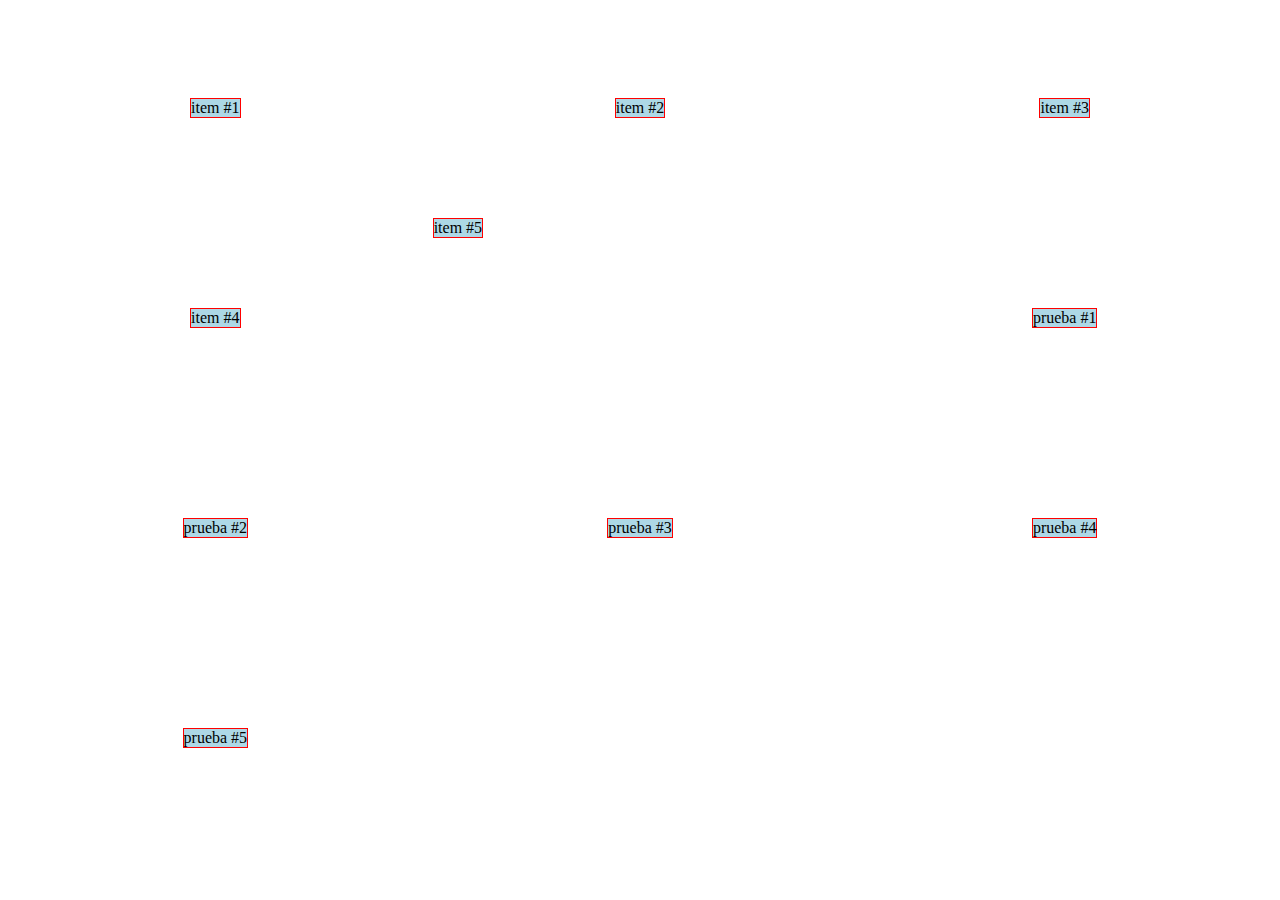
<file: Alineacion-contenido/index.html>
<!DOCTYPE html>
<html lang="en">
<head>
    <meta charset="UTF-8">
    <meta name="viewport" content="width=device-width, initial-scale=1.0">
    <meta http-equiv="X-UA-Compatible" content="ie=edge">
    <link rel="stylesheet" href="estiloss.css">
    <title>Document</title>

</head>
<body>
    <div class="container">
    <div class="item">
      item #1
    </div>
    <div class="item">item #2</div>
    <div class="item">item #3</div>
    <div class="item">item #4</div>
    <div class="item">item #5</div>
    <div class="item">prueba #1</div>
    <div class="item">prueba #2</div>
    <div class="item">prueba #3</div>
    <div class="item">prueba #4</div>
    <div class="item">prueba #5</div>
    </div>
</body>
</html>
</file>
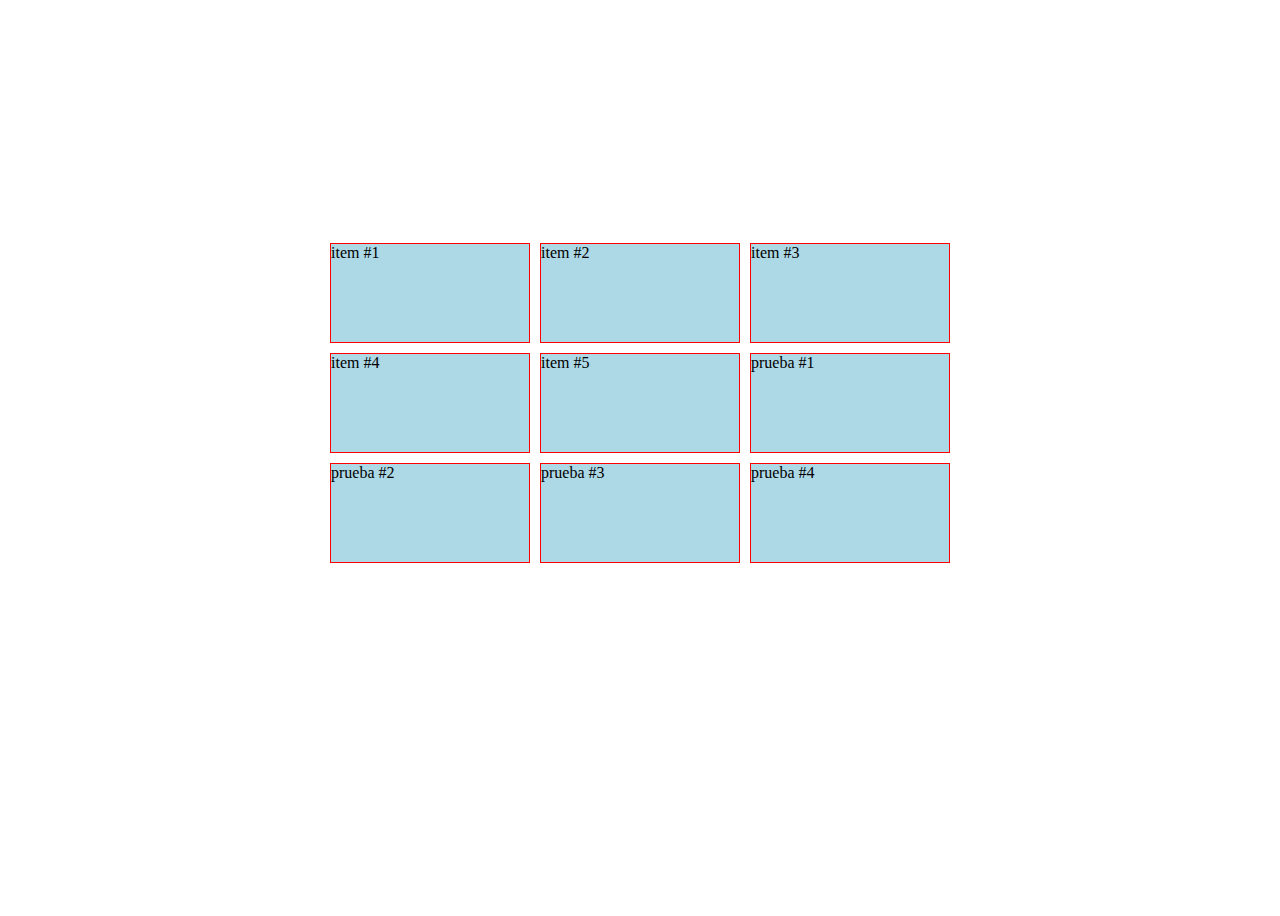
<file: alineando-contenido/index.html>
<!DOCTYPE html>
<html lang="en">
<head>
    <meta charset="UTF-8">
    <meta name="viewport" content="width=device-width, initial-scale=1.0">
    <meta http-equiv="X-UA-Compatible" content="ie=edge">
    <link rel="stylesheet" href="estiloss.css">
    <title>Document</title>

</head>
<body>
    <div class="container">
    <div class="item">item #1</div>
    <div class="item">item #2</div>
    <div class="item">item #3</div>
    <div class="item">item #4</div>
    <div class="item">item #5</div>
    <div class="item">prueba #1</div>
    <div class="item">prueba #2</div>
    <div class="item">prueba #3</div>
    <div class="item">prueba #4</div>
    </div>
</body>
</html>
</file>
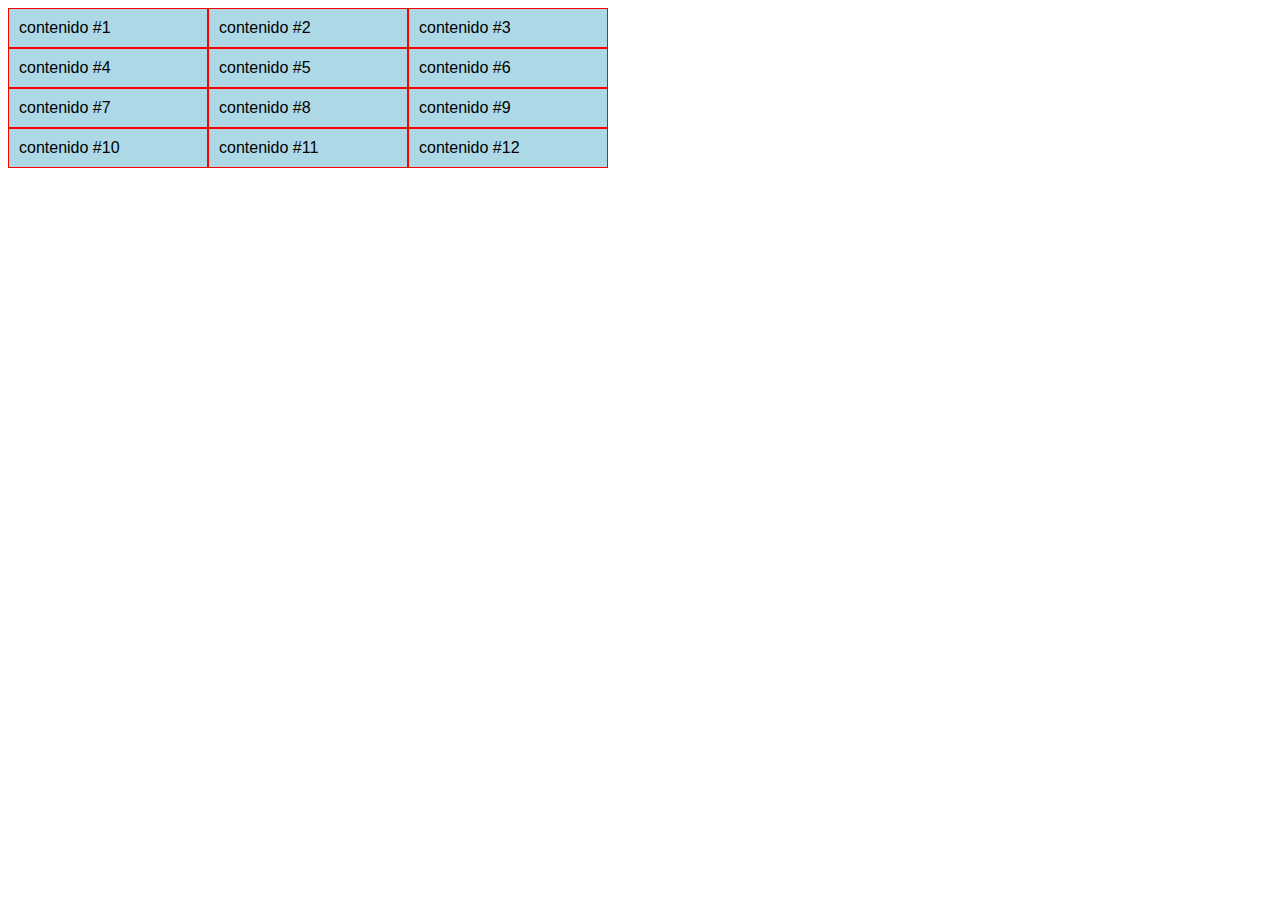
<file: Columnas/index.html>
<!DOCTYPE html>
<html lang="en">
<head>
    <meta charset="UTF-8">
    <meta name="viewport" content="width=device-width, initial-scale=1.0">
    <meta http-equiv="X-UA-Compatible" content="ie=edge">
    <link rel="stylesheet" href="styles.css">
    <title>Columnas</title>
</head>
<body>
    <section class="container">
        <div class="item">contenido #1</div>
        <div class="item">contenido #2</div>
        <div class="item">contenido #3</div>
        <div class="item">contenido #4</div>
        <div class="item">contenido #5</div>
        <div class="item">contenido #6</div>
        <div class="item">contenido #7</div>
        <div class="item">contenido #8</div>
        <div class="item">contenido #9</div>
        <div class="item">contenido #10</div>
        <div class="item">contenido #11</div>
        <div class="item">contenido #12</div>
    </section>
</body>
</html>
</file>
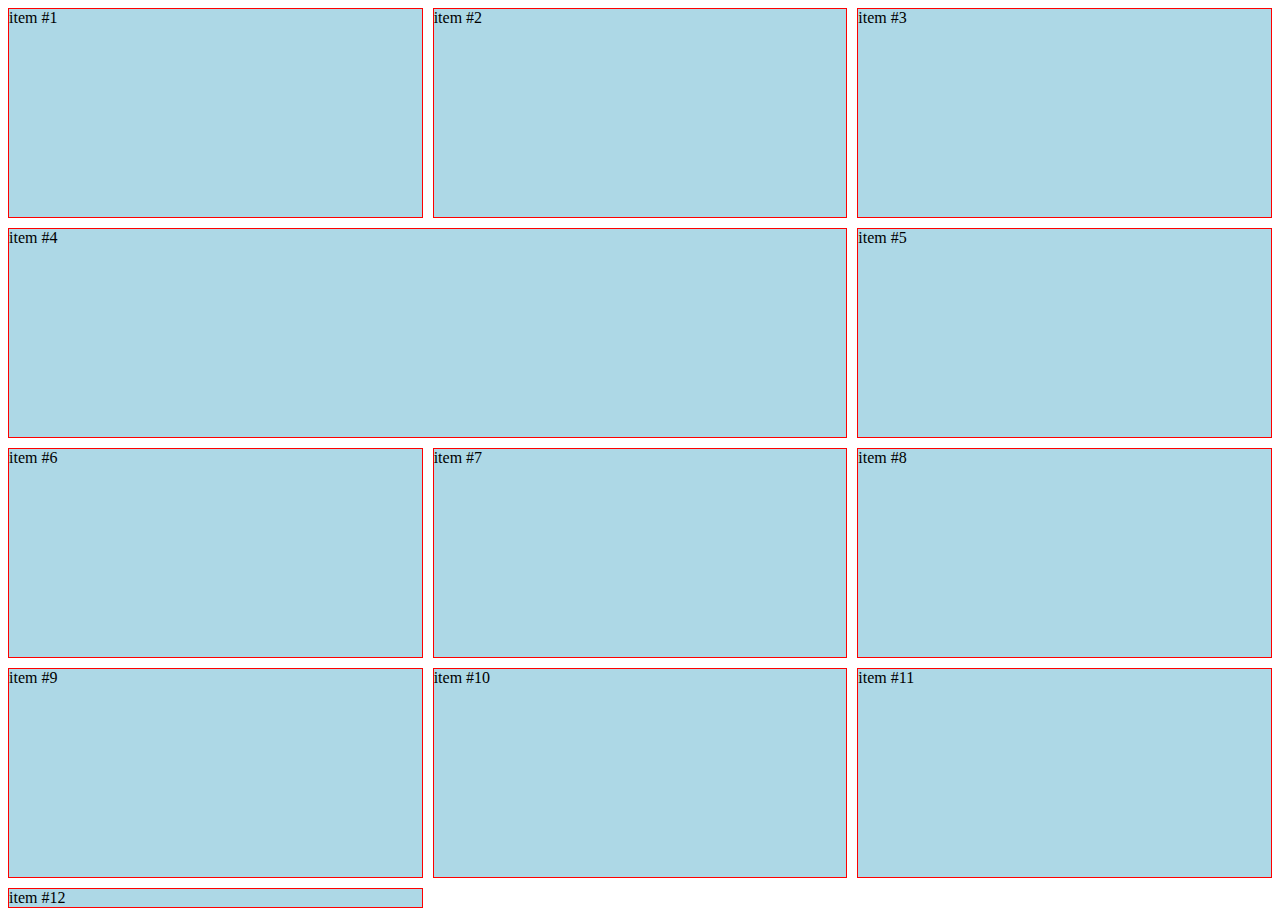
<file: Colums-size/index.html>
<!DOCTYPE html>
<html lang="en">
<head>
    <meta charset="UTF-8">
    <meta name="viewport" content="width=device-width, initial-scale=1.0">
    <meta http-equiv="X-UA-Compatible" content="ie=edge">
    <link rel="stylesheet" href="estilos.css">
    <title>Document</title>

</head>
<body>
    <div class="container">
    <div class="item">item #1</div>
    <div class="item">item #2</div>
    <div class="item">item #3</div>
    <div class="item">item #4</div>
    <div class="item">item #5</div>
    <div class="item">item #6</div>
    <div class="item">item #7</div>
    <div class="item">item #8</div>
    <div class="item">item #9</div>
    <div class="item">item #10</div>
    <div class="item">item #11</div>
    <div class="item">item #12</div>
    </div>
</body>
</html>
</file>
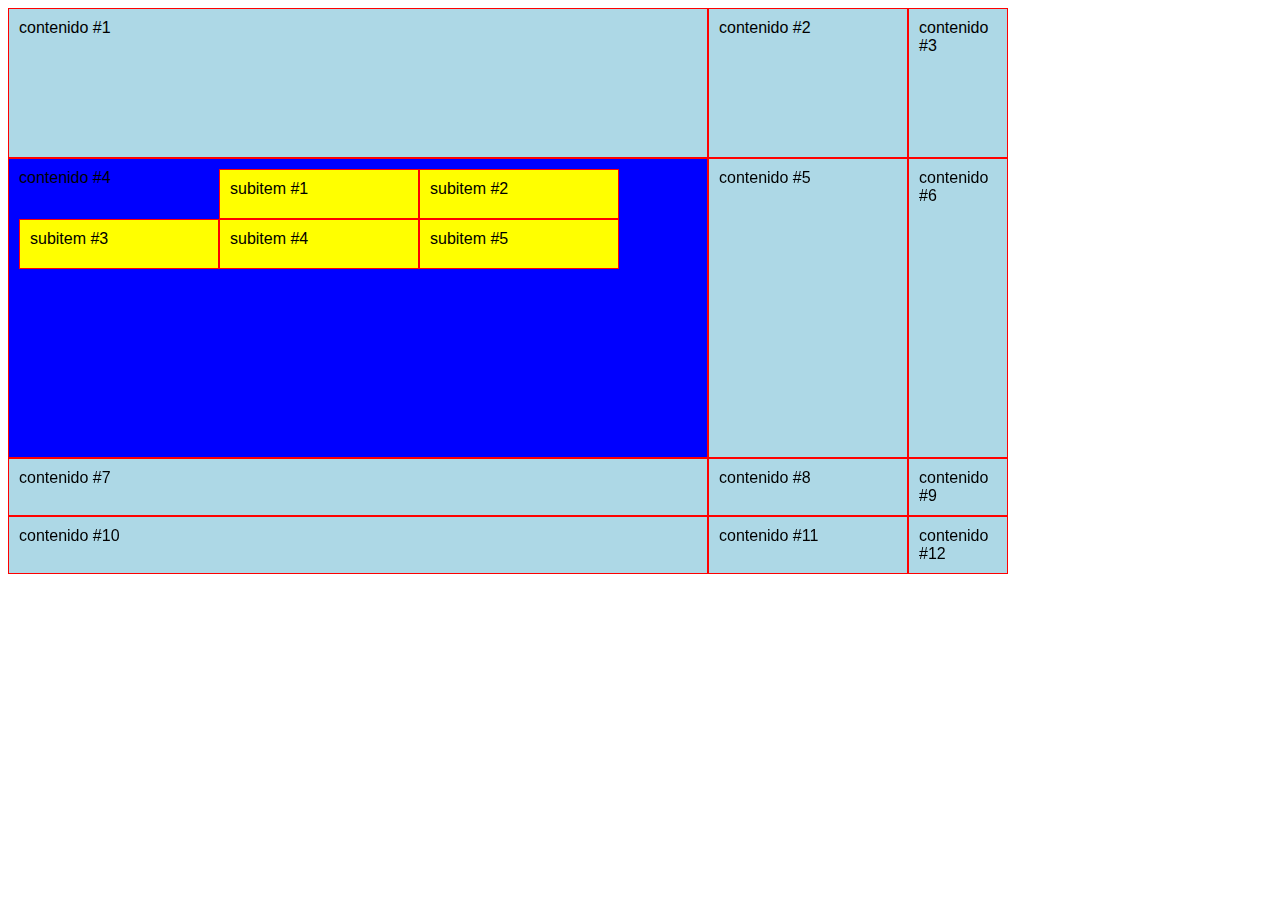
<file: Display/index.html>
<!DOCTYPE html>
<html lang="en">
<head>
    <meta charset="UTF-8">
    <meta name="viewport" content="width=device-width, initial-scale=1.0">
    <meta http-equiv="X-UA-Compatible" content="ie=edge">
    <link rel="stylesheet" href="styles.css">
    <title>Filas</title>
</head>
<body>
    <section class="container">
        <div class="item">contenido #1</div>
        <div class="item">contenido #2</div>
        <div class="item">contenido #3</div>
        <div class="item">contenido #4
            <div class="item">subitem #1</div>
            <div class="item">subitem #2</div>
            <div class="item">subitem #3</div>
            <div class="item">subitem #4</div>
            <div class="item">subitem #5</div>
        </div>
        <div class="item">contenido #5</div>
        <div class="item">contenido #6</div>
        <div class="item">contenido #7</div>
        <div class="item">contenido #8</div>
        <div class="item">contenido #9</div>
        <div class="item">contenido #10</div>
        <div class="item">contenido #11</div>
        <div class="item">contenido #12</div>
    </section>
</body>
</html>
</file>
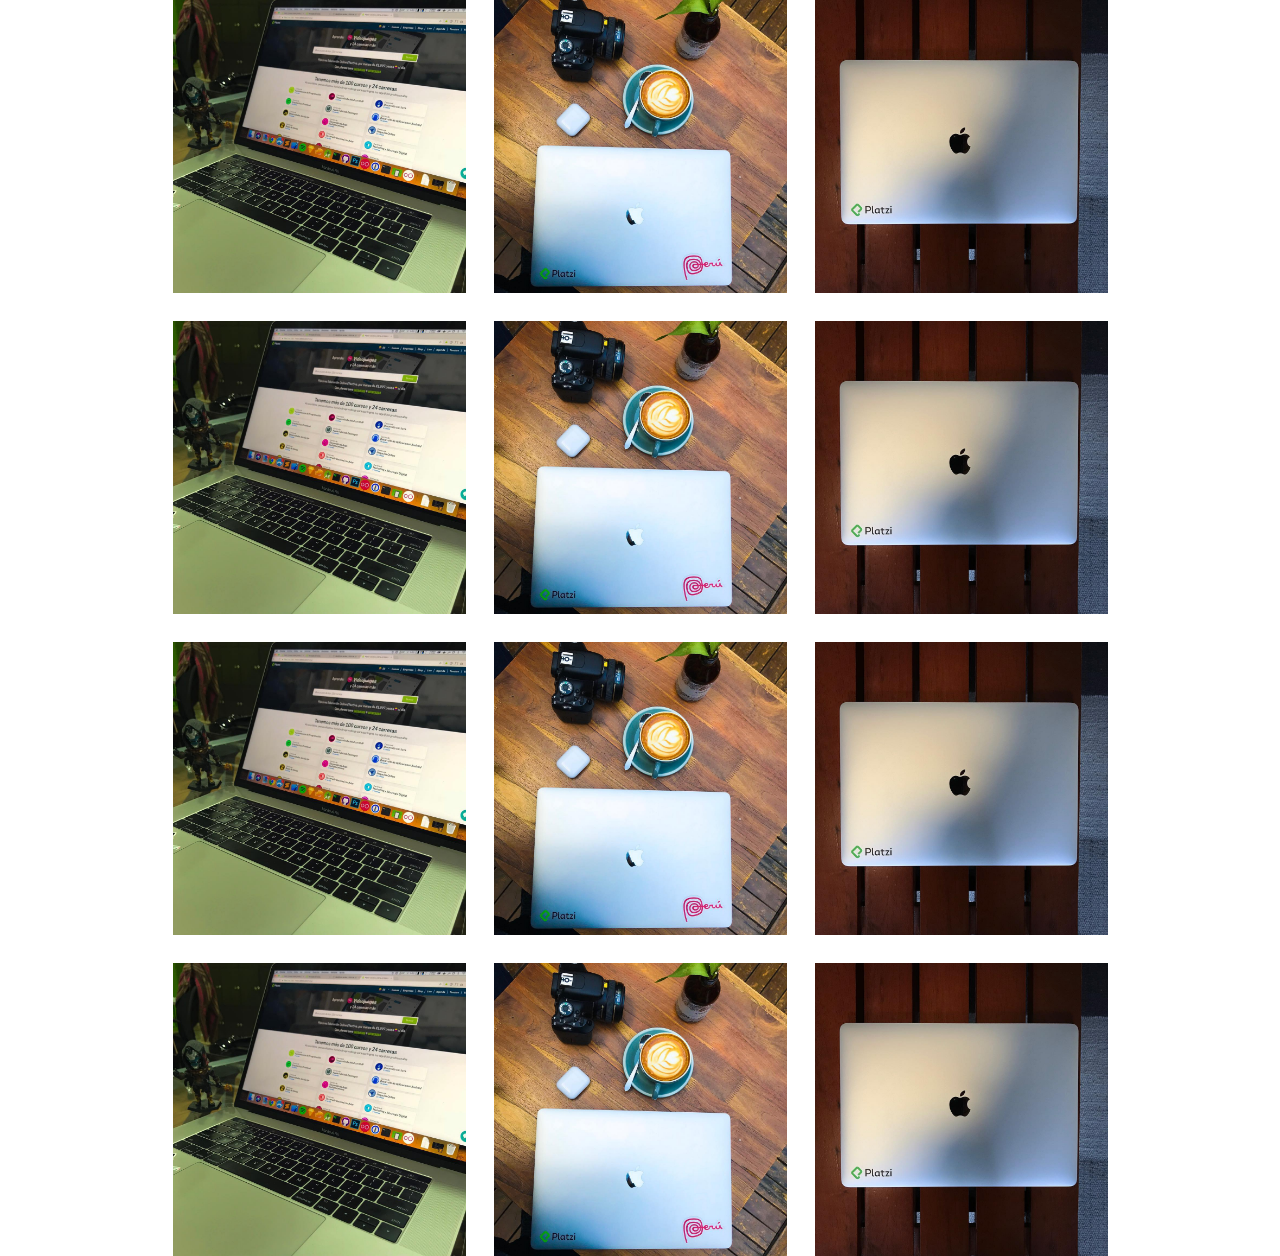
<file: instagram/index.html>
<!DOCTYPE html>
<html lang="en">
<head>
    <meta charset="UTF-8">
    <meta name="viewport" content="width=device-width, initial-scale=1.0">
    <meta http-equiv="X-UA-Compatible" content="ie=edge">
    <link rel="stylesheet" href="styles.css">
    <title>Instagram</title>
</head>
<body>
    <section class="post-list">
        <a href="" class="post">
            <figure class="post-image">
                <img src="compu.jpg" alt="">
            </figure>
            <span class="post-overlay">
                <p>
                <span class="post-likes">150</span>
                <span class="post-comments">10</span>
                </p>
            </span>
        </a>
        <a href="" class="post">
            <figure class="post-image">
                <img src="compu2.jpg" alt="">
            </figure>
            <span class="post-overlay">
                <p>
                <span class="post-likes">150</span>
                <span class="post-comments">10</span>
                </p>
            </span>
        </a>
        <a href="" class="post">
            <figure class="post-image">
                <img src="compu3.jpg" alt="">
            </figure>
            <span class="post-overlay">
                <p>
                <span class="post-likes">150</span>
                <span class="post-comments">10</span>
                </p>
            </span>
        </a>
        <a href="" class="post">
            <figure class="post-image">
                <img src="compu.jpg" alt="">
            </figure>
            <span class="post-overlay">
                <p>
                <span class="post-likes">150</span>
                <span class="post-comments">10</span>
                </p>
            </span>
        </a>
        <a href="" class="post">
            <figure class="post-image">
                <img src="compu2.jpg" alt="">
            </figure>
            <span class="post-overlay">
                <p>
                <span class="post-likes">150</span>
                <span class="post-comments">10</span>
                </p>
            </span>
        </a>
        <a href="" class="post">
            <figure class="post-image">
                <img src="compu3.jpg" alt="">
            </figure>
            <span class="post-overlay">
                <p>
                <span class="post-likes">150</span>
                <span class="post-comments">10</span>
                </p>
            </span>
        </a>
        <a href="" class="post">
            <figure class="post-image">
                <img src="compu.jpg" alt="">
            </figure>
            <span class="post-overlay">
                <p>
                <span class="post-likes">150</span>
                <span class="post-comments">10</span>
                </p>
            </span>
        </a>
        <a href="" class="post">
            <figure class="post-image">
                <img src="compu2.jpg" alt="">
            </figure>
            <span class="post-overlay">
                <p>
                <span class="post-likes">150</span>
                <span class="post-comments">10</span>
                </p>
            </span>
        </a>
        <a href="" class="post">
            <figure class="post-image">
                <img src="compu3.jpg" alt="">
            </figure>
            <span class="post-overlay">
                <p>
                <span class="post-likes">150</span>
                <span class="post-comments">10</span>
                </p>
            </span>
        </a>
        <a href="" class="post">
            <figure class="post-image">
                <img src="compu.jpg" alt="">
            </figure>
            <span class="post-overlay">
                <p>
                <span class="post-likes">150</span>
                <span class="post-comments">10</span>
                </p>
            </span>
        </a>
        <a href="" class="post">
            <figure class="post-image">
                <img src="compu2.jpg" alt="">
            </figure>
            <span class="post-overlay">
                <p>
                <span class="post-likes">150</span>
                <span class="post-comments">10</span>
                </p>
            </span>
        </a>
        <a href="" class="post">
            <figure class="post-image">
                <img src="compu3.jpg" alt="">
            </figure>
            <span class="post-overlay">
                <p>
                <span class="post-likes">150</span>
                <span class="post-comments">10</span>
                </p>
            </span>
        </a>

    </section>
</body>
</html>
</file>
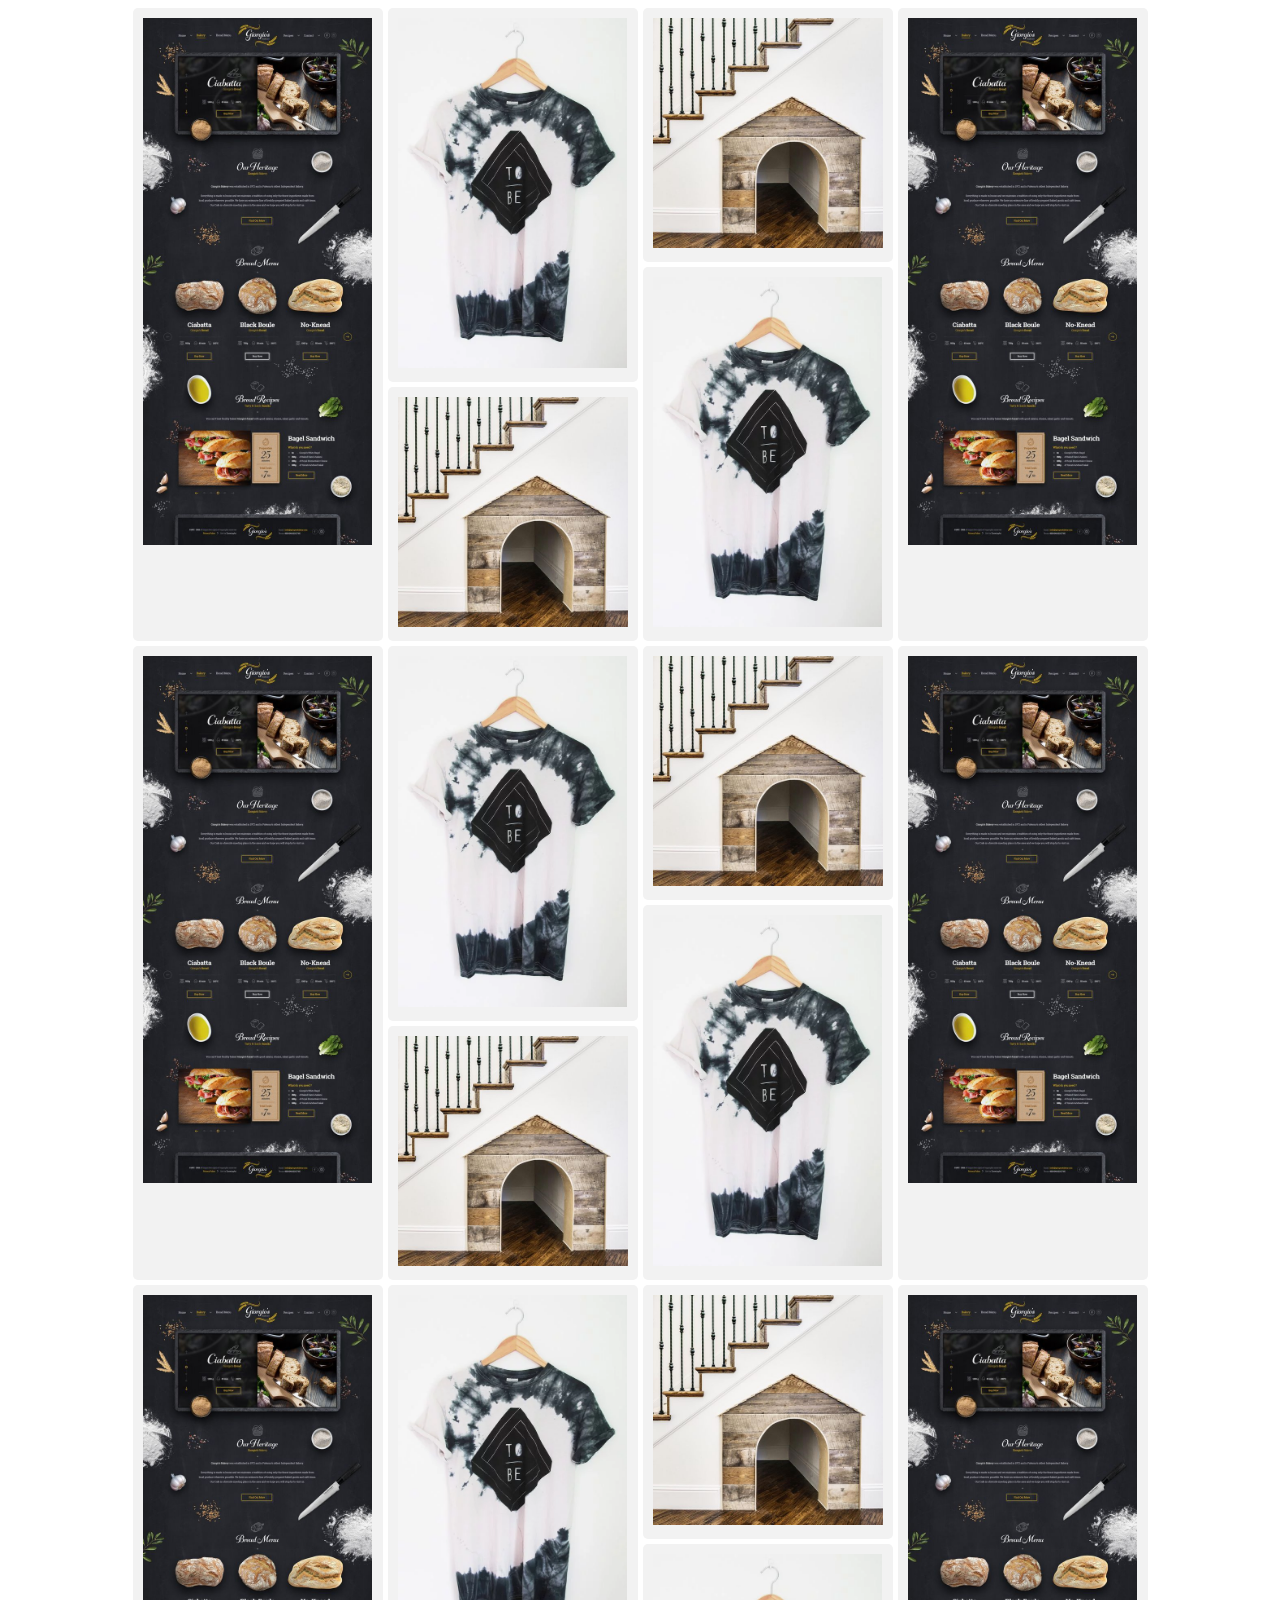
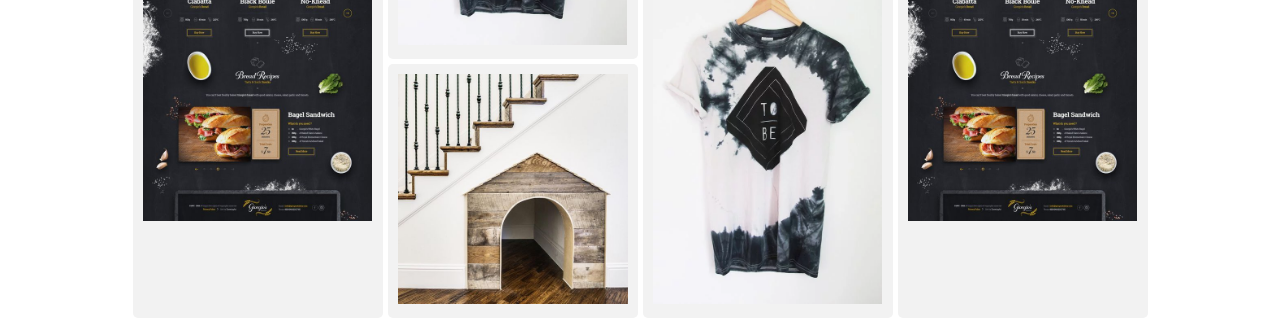
<file: Pinterest/index.html>
<!DOCTYPE html>
<html lang="en">
<head>
    <meta charset="UTF-8">
    <meta name="viewport" content="width=device-width, initial-scale=1.0">
    <meta http-equiv="X-UA-Compatible" content="ie=edge">
    <link rel="stylesheet" href="styles.css">
    <title>Pinterest</title>
</head>
<body>
    <div class="container">
        <div class="image tercero">
            <img src="landing.jpg" alt="">
        </div>
        <div class="image segundo">
            <img src="tshirt.jpg" alt="">
        </div>
        <div class="image primero">
            <img src="house.jpg" alt="">
        </div>
         <div class="image tercero">
            <img src="landing.jpg" alt="">
        </div>
        <div class="image segundo">
            <img src="tshirt.jpg" alt="">
        </div>
        <div class="image primero">
            <img src="house.jpg" alt="">
        </div>
         <div class="image tercero">
            <img src="landing.jpg" alt="">
        </div>
        <div class="image segundo">
            <img src="tshirt.jpg" alt="">
        </div>
        <div class="image primero">
            <img src="house.jpg" alt="">
        </div>
        <div class="image tercero">
            <img src="landing.jpg" alt="">
        </div>
        <div class="image segundo">
            <img src="tshirt.jpg" alt="">
        </div>
        <div class="image primero">
            <img src="house.jpg" alt="">
        </div>
         <div class="image tercero">
            <img src="landing.jpg" alt="">
        </div>
        <div class="image segundo">
            <img src="tshirt.jpg" alt="">
        </div>
        <div class="image primero">
            <img src="house.jpg" alt="">
        </div>
         <div class="image tercero">
            <img src="landing.jpg" alt="">
        </div>
        <div class="image segundo">
            <img src="tshirt.jpg" alt="">
        </div>
        <div class="image primero">
            <img src="house.jpg" alt="">
        </div>
    </div>
</body>
</html>
</file>
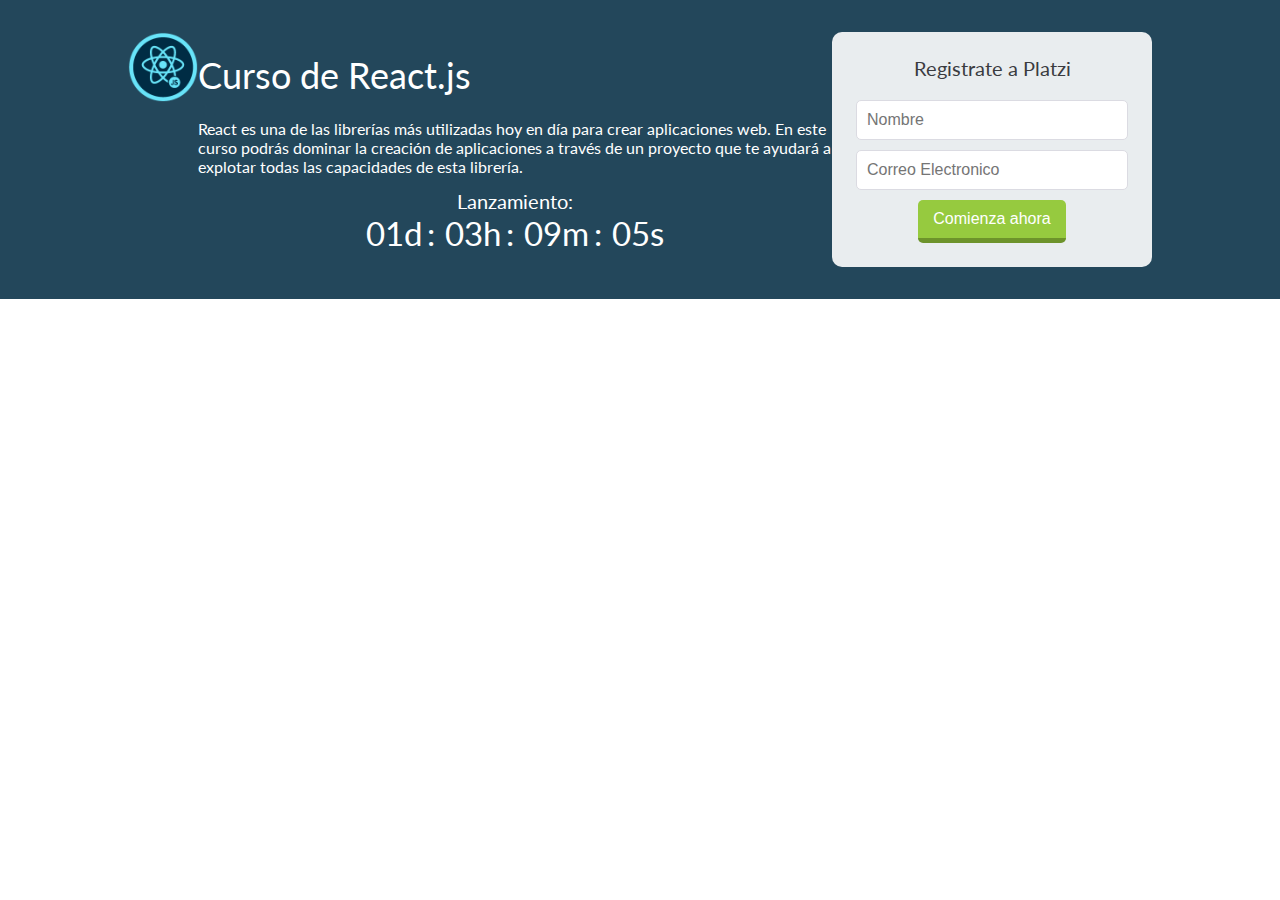
<file: Platzi/index.html>
<!DOCTYPE html>
<html lang="en">
<head>
    <meta charset="UTF-8">
    <meta name="viewport" content="width=device-width, initial-scale=1.0">
    <meta http-equiv="X-UA-Compatible" content="ie=edge">
    <link href="https://fonts.googleapis.com/css?family=Lato:400,700&display=swap" rel="stylesheet">
    <link rel="stylesheet" href="styles.css">
    <title>Curso de React.js</title>
</head>
<body>
    <div class="hero">
        <div class="hero-container">
        <div class="image-container">
            <img src="badge.png" alt="">
        </div>
        <h1 class="hero-title">Curso de React.js</h1>
        <div class="description"> 
        <p class="description"> React es una de las librerías más utilizadas hoy en día para crear aplicaciones web. En este curso podrás dominar la creación de aplicaciones a través de un proyecto que te ayudará a explotar todas las capacidades de esta librería.</p>
        </div>
        <form action="" class="form">
            <p>Registrate a Platzi</p>
            <input type="text" placeholder="Nombre">
            <input type="email" placeholder="Correo Electronico">
            <button type="submit">Comienza ahora</button>
        </form>
        <div class="countdown">
        <p>Lanzamiento:</p>
        <p>
            <span>01d</span>
            <span>03h</span>
            <span>09m</span>
            <span>05s</span>
        </p>
        </div>
        </div>
    </div>
</body>
</html>
</file>
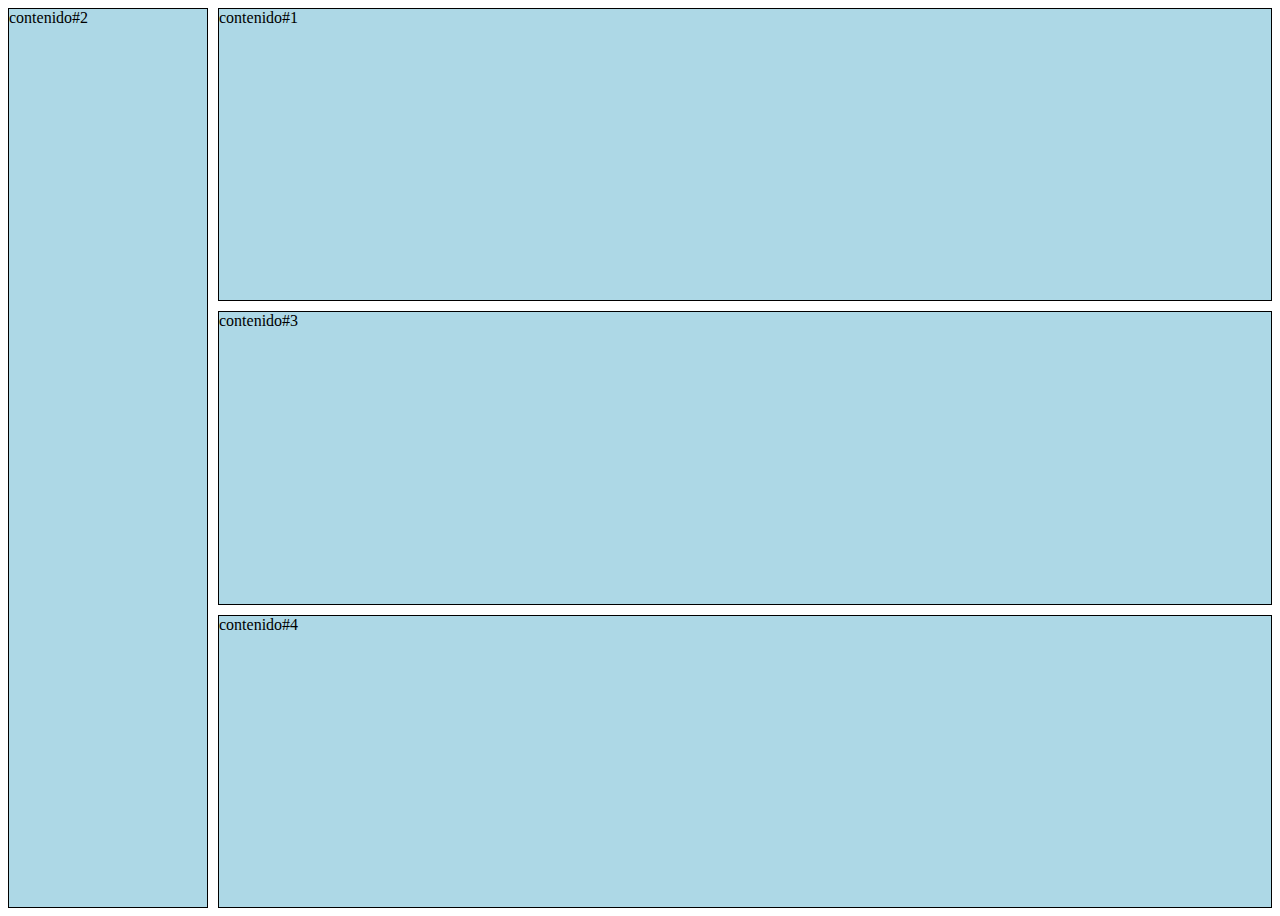
<file: Areas de contenido/jeje.html>
<!DOCTYPE html>
<html lang="en">
<head>
    <meta charset="UTF-8">
    <meta name="viewport" content="width=device-width, initial-scale=1.0">
    <meta http-equiv="X-UA-Compatible" content="ie=edge">
    <link rel="stylesheet" href="estilos.css">
    <title>Document</title>
</head>
<body>
    <div class="container">
        <div class="item header">contenido#1</div>
        <div class="item left">contenido#2</div>
        <div class="item contenido">contenido#3</div>
        <div class="item footer">contenido#4</div>
    </div>
</body>
</html>
</file>
<file: Alineacion-contenido/estiloss.css>
.container {
    display: grid;
    grid-template: repeat(4, 200px) / repeat(3, 1fr);
    grid-gap: 10px;
    justify-items: center;
    align-items: center;
}
.item {
    border: 1px solid red;
    background: lightblue;
}
.item:nth-of-type(5) {
    align-self: start;
    justify-self: start;
}
</file>
<file: alineando-contenido/estiloss.css>
.container {
    display: grid;
    grid-template: repeat(4, 100px) / repeat(3, 200px);
    grid-gap: 10px;
    height: 100vh;
    /* justify-items: center; */
    /* align-items: center; */
    justify-content:center;
    align-content: center;
}
.item {
    border: 1px solid red;
    background: lightblue;
}
</file>
<file: Columnas/styles.css>
body {
    font-family: Arial;
}
.container {
    display: grid;
    grid-template-columns: 200px 200px 200px;
}
.item {
    background: lightblue;
    border: 1px solid red;
    padding: 10px;
}
</file>
<file: Colums-size/estilos.css>
.container {
    display: grid;
    grid-template-columns: repeat(3, 1fr);
    grid-template-rows: repeat(4, 1fr);
    grid-gap: 10px 10px;
    height: 100vh;
}
.item {
    border:1px solid red;
    background: lightblue;
}
.item:nth-of-type(4) {
    grid-column: span 2;
}
</file>
<file: Display/styles.css>
body {
    font-family: Arial;
}
.container {
    display: grid;
    /* grid-template-columns: 200px 200px 200px; */
    /* grid-template-rows: 150px 130px; */
    grid-template: 150px 300px / 700px 200px 100px; /* Aqui hay una fila que no tengo control 
                                                     que se añadio ya que no tenia mas espacio*/
}
.item {
    background: lightblue;
    border: 1px solid red;
    padding: 10px;
}
.item:nth-of-type(4) {

    background: blue;
    overflow: auto;
    display: grid;
    grid-template: 50px 50px 50px /200px 200px 200px;
}
.item .item {
    background: yellow;

}
</file>
<file: instagram/styles.css>
body {
    margin:0;
    font-family: Arial;
}
.post-list {
    display:grid;
    grid-template-columns: repeat(3, minmax(100px, 293px));
    grid-gap: 28px;
    justify-content: center;
    /* grid-template-rows: repeat() */
}
.post {
    cursor: pointer;
    position: relative;
    /* width: 200px; */
    display: block;
}
.post-image {
    margin: 0;
}
.post-image img {
    width: 100%;
    vertical-align: top;

}
.post-overlay {
    background: rgba(0,0,0, .4);
    position: absolute;
    top: 0;
    right: 0;
    bottom: 0;
    left: 0;
    display: none;
    justify-content: center;
    align-items: center;
    color: white;
    text-align: center;
}
.post:hover .post-overlay {
    display: flex;
}
.post-likes,
.post-comments {
    width: 80px;
    font-weight: bold;
    display: inline-block;
    
}
@media screen and (max-width: 768px) {
    .post-list {
        grid-gap:3px;
    }
}
</file>
<file: Pinterest/styles.css>
.container {
   display: grid;
   grid-template-columns: repeat(auto-fill, 250px);
   justify-content: center;
   grid-gap: 5px;
}
.image {
    border-radius: 5px;
    padding: 10px;
    background: #f2f2f2;
}
.image img {
    max-width: 100%;
}
.primero {
    grid-row-end: span 1;
}
.segundo {
    grid-row-end: span 2;
}
.tercero {
    grid-row-end: span 3;
}
</file>
<file: Platzi/styles.css>
body {
    font-family: "Lato", sans-serif;
    margin: 0;
}
.hero {
    color:white;
    background: #23475b;
    padding: 32px 15px;
    display: grid;
    grid-template-columns: minmax(auto, 1024px);
    justify-content: center;
}
.image-container {
    grid-area: badge;
}

.image-container img{
max-width: 70px;
}
.hero-container {
    display: grid;
    grid-template-columns: 70px 1fr 320px;
    grid-template-areas: "badge hero-title form"
                         ". description form"
                         ". countdown form";
}
.hero-title {
    font-size:36px;
    font-weight: normal;
    margin:0;
    display: flex;
    align-items: center;
    grid-area: hero-title;
}
.form {
    text-align: center;
    background: rgba(255, 255, 255, .9);
    padding: 1.5em;
    border-radius: 10px;
    grid-area: form;
}
.form input {
    width: 100%;
    padding: 10px;
    font-size: 16px;
    border: 1px solid #dbdbe2;
    border-radius: 5px;
    margin-bottom: 10px;
    box-sizing: border-box;
}
.form p {
    font-size: 20px;
    color: #3a3b3f;
    margin-bottom: 1em;
}
.form button {
    background: #96ca3f;
    color: white;
    padding: 10px 15px;
    border-radius: 5px;
    border: none;
    font-size: 16px;
    border-bottom: 5px solid #6d932b;
    /* display:inline-block; */
}
.countdown {
    grid-area: countdown
}
.countdown p {
    font-size: 20px;
    text-align: center;
}
.countdown span {
    font-size:33px;
}
.countdown span:after {
    content: ":";
    display: inline-block;
    margin: 0 5px;
}
.countdown span:last-child:after {
    display: none;
}
p {
    margin:0;
}
.description {
    grid-area: description
}
</file>
<file: Areas de contenido/estilos.css>
.container {
    display: grid;
    grid-template: repeat(3, 1fr) / 200px 1fr;
    grid-gap:10px 10px;
    height: 100vh;
    grid-template-areas: "left header" "left contenido" "left footer";
}
.item {
    border: 1px solid black;
    background:lightblue;
}
.header {
    grid-area: header
}
.contenido {
    grid-area: contenido;
}
.left {
    grid-area: left;
}
.footer {
    grid-area: footer;
}
</file>
